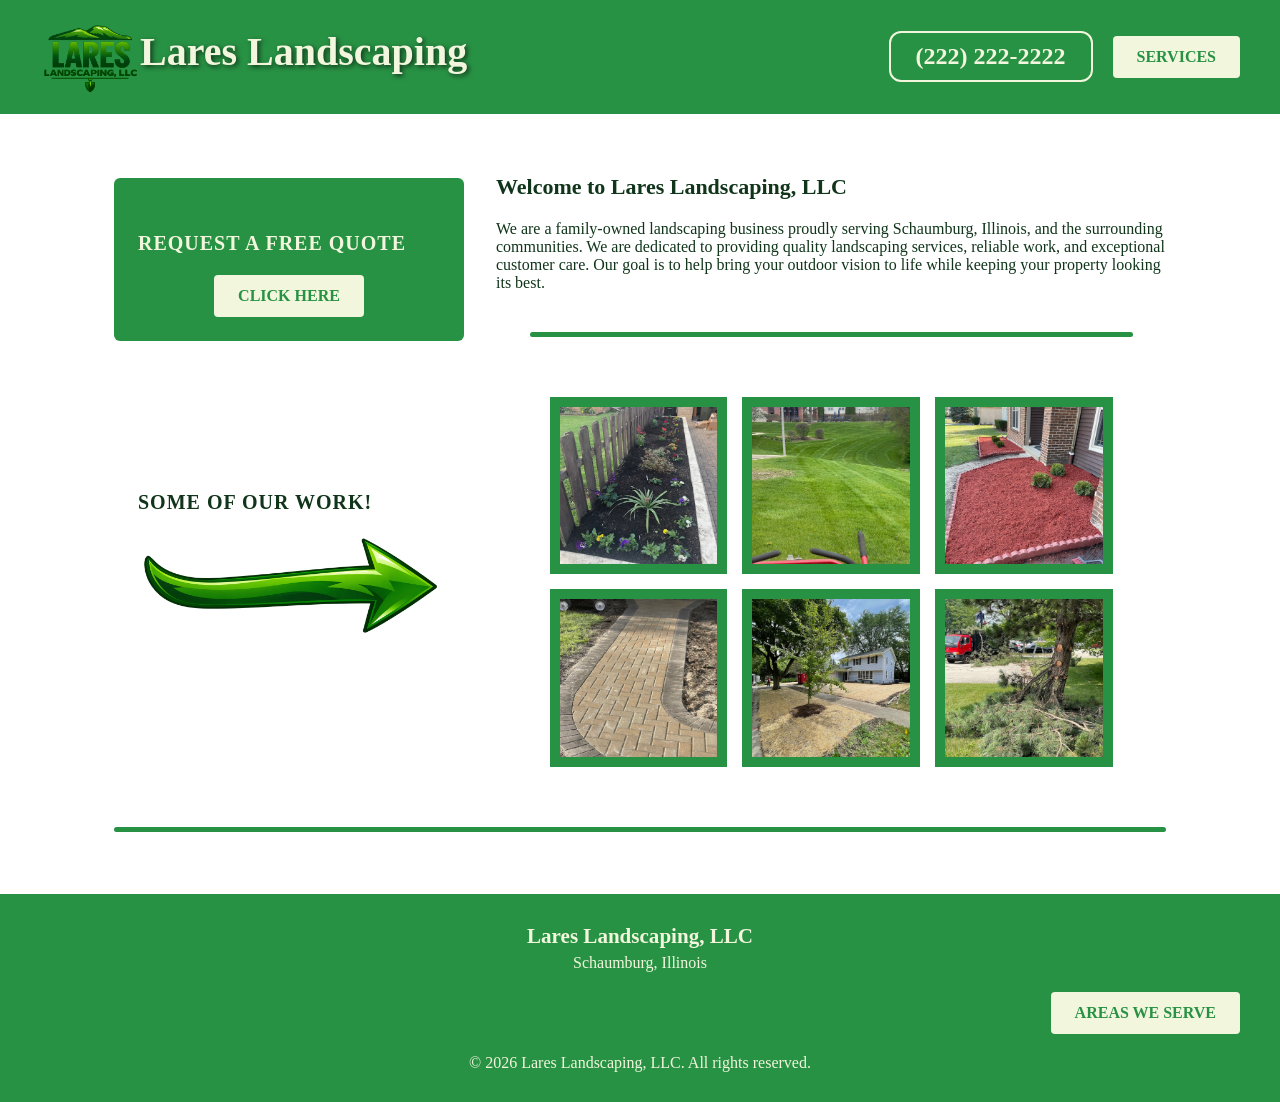
<file: index.html>
<!doctype html>
<html lang="en">
  <head>
    <meta charset="UTF-8" />
    <meta name="viewport" content="width=device-width, initial-scale=1.0" />
    <title>Lares Landscaping</title>
    <link rel="stylesheet" href="style.css" />
    <link rel="icon" type="image/x-icon" href="laresfavicon.ico" />
  </head>
  <body>
    <header class="header">
      <div class="header-img">
        <img src="images/lareslogo.png" alt="Company Logo" />
      </div>
      <div class="header-text">
        <h1>Lares Landscaping</h1>
      </div>
      <div class="header-right">
        <div class="phone">
          <h2>(222) 222-2222</h2>
        </div>
        <nav aria-label="Main Navigation">
          <div class="button">
            <a href="services.html" class="btn">SERVICES</a>
          </div>
        </nav>
      </div>
    </header>

    <div class="page-wrapper">
      <div class="sidebar-wrapper">
        <aside class="sidebar">
          <h3 class="first-heading">Request a Free Quote</h3>
          <div class="button">
            <a href="https://forms.gle/dyh8XxNSsAvC6W6x9" class="btn"
              >CLICK HERE</a
            >
          </div>
        </aside>
        <div class="sidebar-work">
          <h4>Some of Our Work!</h4>
          <a href="services.html"
            ><img
              src="images/arrow.png"
              alt="Arrow pointing at our landscaping services and project photos."
          /></a>
        </div>
      </div>

      <main class="content" id="main">
        <h2>Welcome to Lares Landscaping, LLC</h2>
        <p>
          We are a family-owned landscaping business proudly serving Schaumburg,
          Illinois, and the surrounding communities. We are dedicated to
          providing quality landscaping services, reliable work, and exceptional
          customer care. Our goal is to help bring your outdoor vision to life
          while keeping your property looking its best.
        </p>
        <hr class="section-line" />
        <div class="image-gallery">
          <div>
            <img
              src="images/flowerbox.jpg"
              alt="Landscaped brick flower beds with colorful flowers."
            />
          </div>
          <div><img src="images/cutgrass.jpg" alt="Freshly cut grass" /></div>
          <div>
            <img
              src="images/mulch.jpg"
              alt="Little entry way garden beds with fresh red mulch."
            />
          </div>
          <div>
            <img
              src="images/pavers.jpg"
              alt="Stone paver walkway installation."
            />
          </div>
          <div>
            <img
              src="images/sodinstall.jpg"
              alt="Fresh sod install in a front lawn."
            />
          </div>
          <div>
            <img
              src="images/treecut.jpg"
              alt="Tree Cutting and removal service."
            />
          </div>
        </div>
        <hr class="section-line2" />
      </main>
    </div>
    <footer class="footer">
      <div class="footer-top">
        <h3>Lares Landscaping, LLC</h3>
        <p>Schaumburg, Illinois</p>
      </div>
      <div class="button">
        <a href="areas.html" class="btn">AREAS WE SERVE</a>
      </div>
      <p>&copy; 2026 Lares Landscaping, LLC. All rights reserved.</p>
    </footer>
  </body>
</html>
</file>
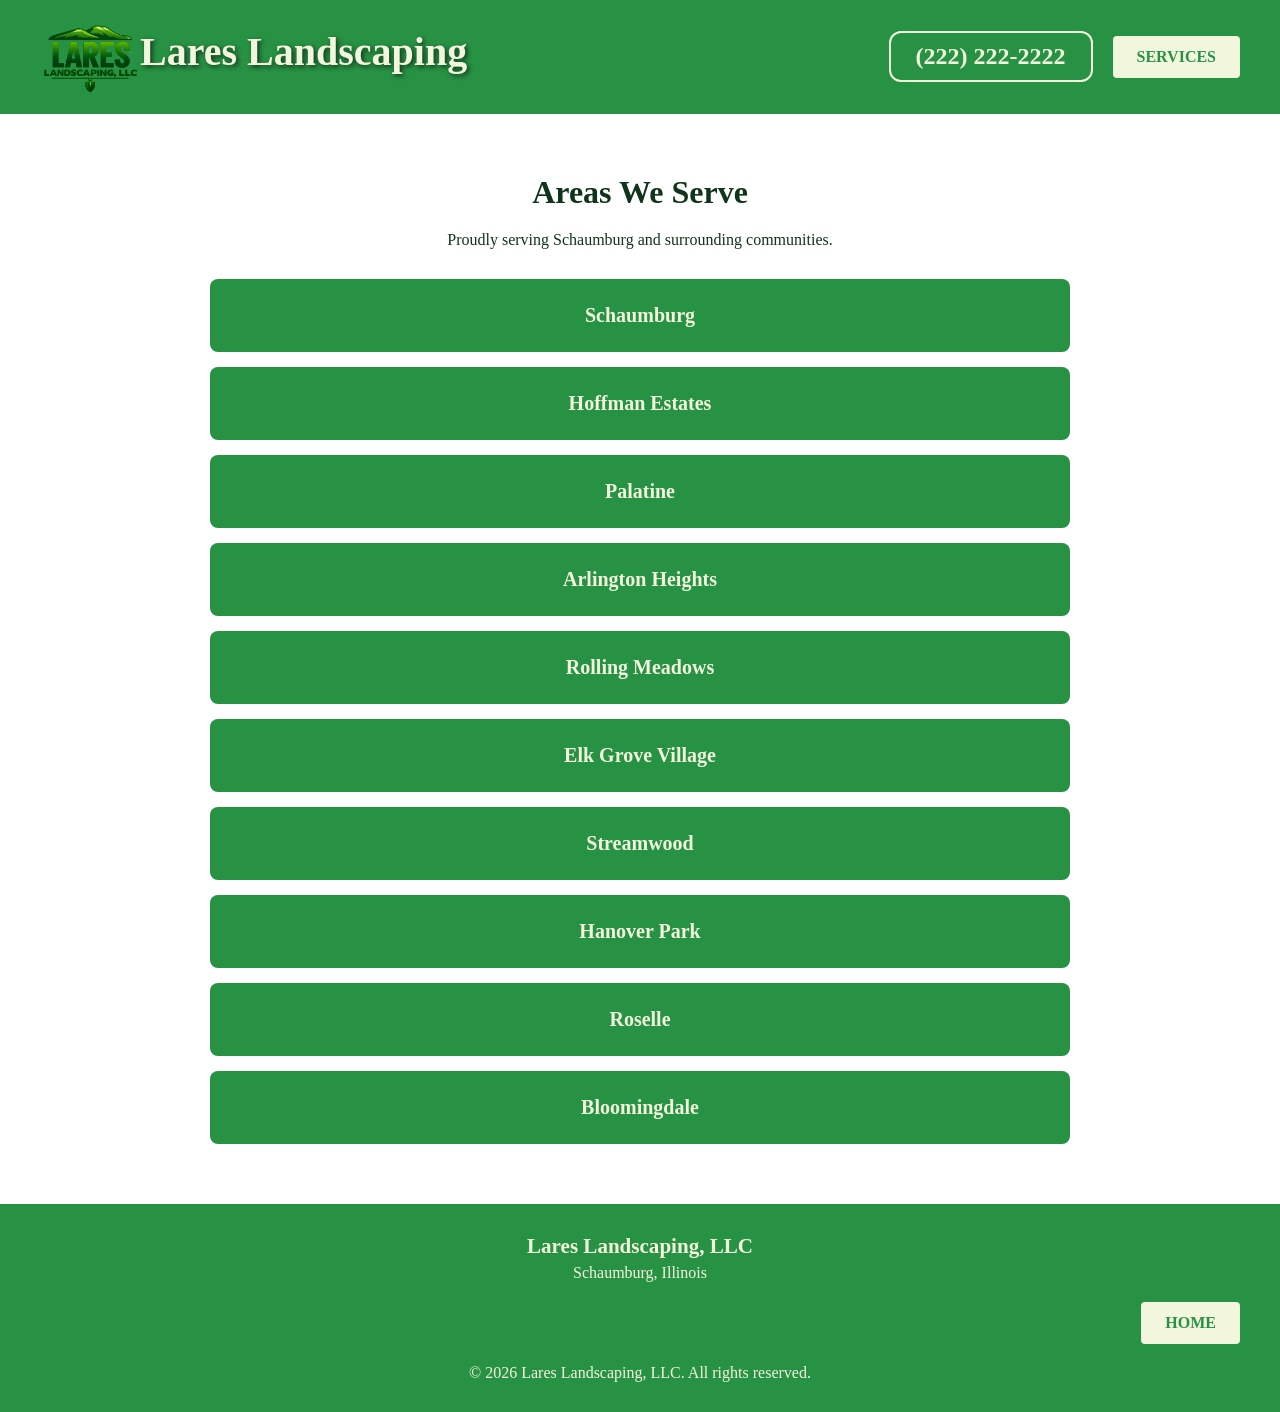
<file: areas.html>
<!doctype html>
<html lang="en">
  <head>
    <meta charset="UTF-8" />
    <meta name="viewport" content="width=device-width, initial-scale=1.0" />
    <title>Areas We Serve</title>
    <link rel="stylesheet" href="style.css" />
    <link rel="stylesheet" href="areas.css" />
    <link rel="icon" type="image/x-icon" href="laresfavicon.ico" />
  </head>
  <body>
    <header class="header">
      <div class="header-img">
        <img src="images/lareslogo.png" alt="Company Logo" />
      </div>
      <div class="header-text">
        <h1>Lares Landscaping</h1>
      </div>
      <div class="header-right">
        <div class="phone">
          <h2>(222) 222-2222</h2>
        </div>
        <nav aria-label="Main Navigation">
          <div class="button">
            <a href="services.html" class="btn">SERVICES</a>
          </div>
        </nav>
      </div>
    </header>
    <main class="areas-container">
      <h1>Areas We Serve</h1>

      <p>Proudly serving Schaumburg and surrounding communities.</p>

      <div class="areas-grid">
        <div class="area-box">Schaumburg</div>
        <div class="area-box">Hoffman Estates</div>
        <div class="area-box">Palatine</div>
        <div class="area-box">Arlington Heights</div>
        <div class="area-box">Rolling Meadows</div>
        <div class="area-box">Elk Grove Village</div>
        <div class="area-box">Streamwood</div>
        <div class="area-box">Hanover Park</div>
        <div class="area-box">Roselle</div>
        <div class="area-box">Bloomingdale</div>
      </div>
    </main>
    <footer class="footer">
      <div class="footer-top">
        <h3>Lares Landscaping, LLC</h3>
        <p>Schaumburg, Illinois</p>
      </div>
      <div class="button">
        <a href="index.html" class="btn">HOME</a>
      </div>
      <p>&copy; 2026 Lares Landscaping, LLC. All rights reserved.</p>
    </footer>
  </body>
</html>
</file>
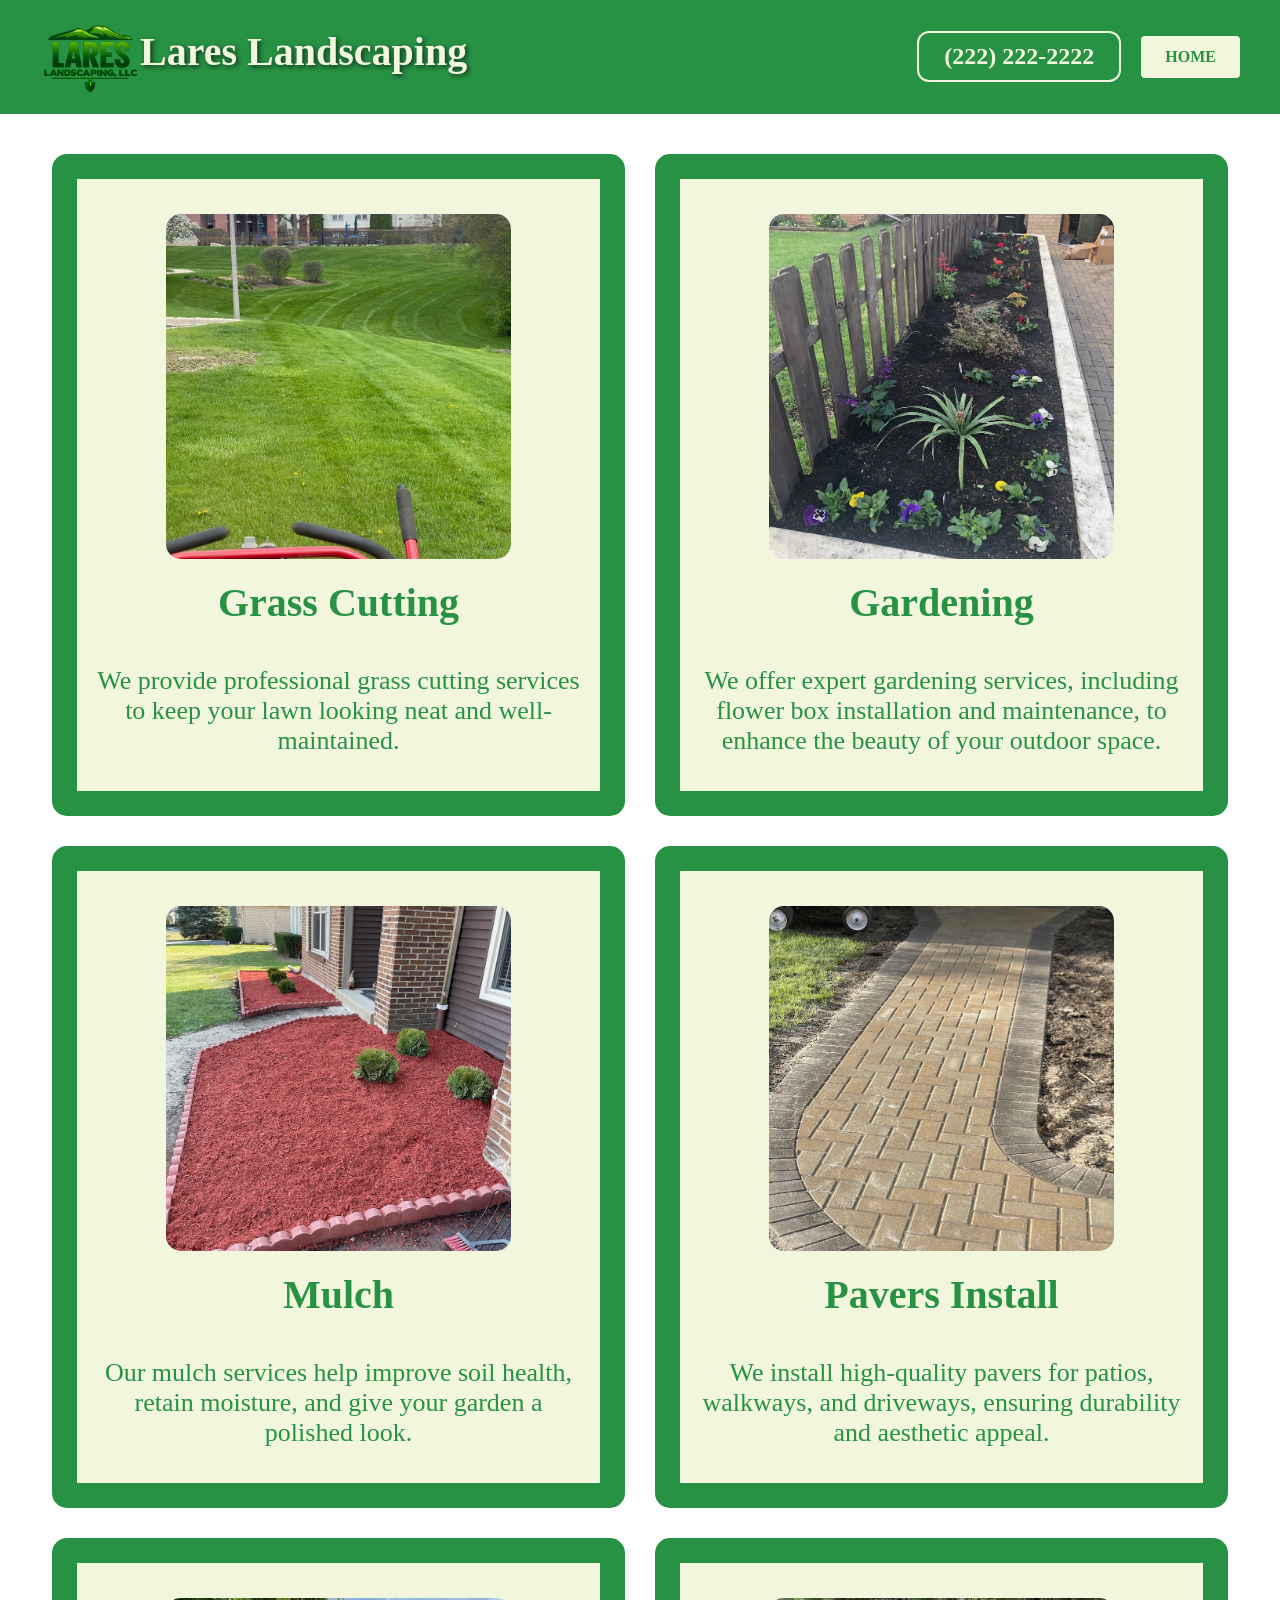
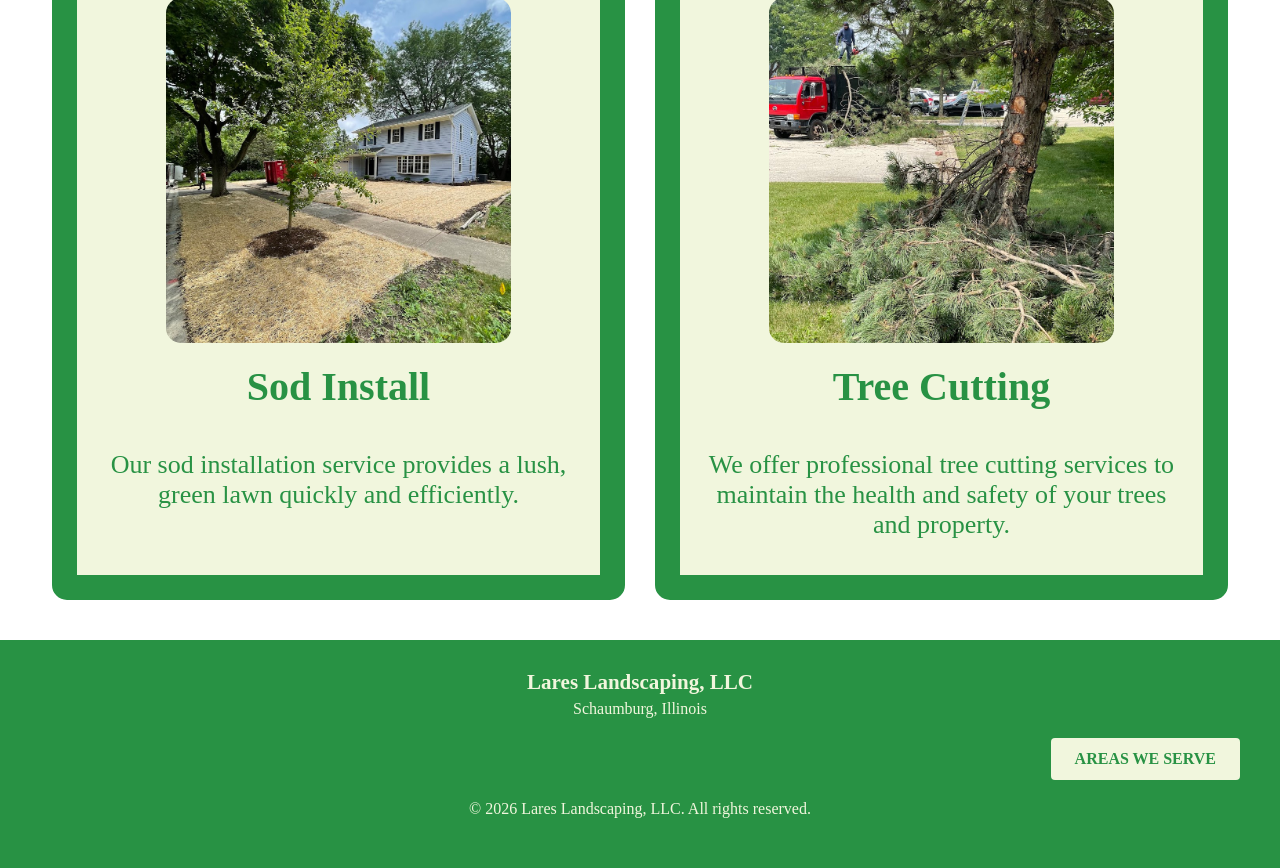
<file: services.html>
<!doctype html>
<html lang="en">
  <head>
    <meta charset="UTF-8" />
    <meta name="viewport" content="width=device-width, initial-scale=1.0" />
    <title>Services</title>
    <link rel="stylesheet" href="style.css" />
    <link rel="stylesheet" href="services.css" />
    <link rel="icon" type="image/x-icon" href="laresfavicon.ico" />
  </head>
  <body>
    <header class="header">
      <div class="header-img">
        <img src="images/lareslogo.png" alt="Company Logo" />
      </div>
      <div class="header-text">
        <h1>Lares Landscaping</h1>
      </div>
      <div class="header-right">
        <div class="phone">
          <h2>(222) 222-2222</h2>
        </div>
        <nav aria-label="Main Navigation">
          <div class="button">
            <a href="index.html" class="btn">HOME</a>
          </div>
        </nav>
      </div>
    </header>
    <div class="service-row">
      <div class="services">
        <img
          class="img-services"
          src="images/cutgrass.jpg"
          alt="Cut Grass Service"
        />
        <h2>Grass Cutting</h2>
        <p>
          We provide professional grass cutting services to keep your lawn
          looking neat and well-maintained.
        </p>
      </div>
      <div class="services">
        <img
          class="img-services"
          src="images/flowerbox.jpg"
          alt="Flower Box Service"
        />
        <h2>Gardening</h2>
        <p>
          We offer expert gardening services, including flower box installation
          and maintenance, to enhance the beauty of your outdoor space.
        </p>
      </div>
      <div class="services">
        <img class="img-services" src="images/mulch.jpg" alt="Mulch Service" />
        <h2>Mulch</h2>
        <p>
          Our mulch services help improve soil health, retain moisture, and give
          your garden a polished look.
        </p>
      </div>
      <div class="services">
        <img
          class="img-services"
          src="images/pavers.jpg"
          alt="Pavers Service"
        />
        <h2>Pavers Install</h2>
        <p>
          We install high-quality pavers for patios, walkways, and driveways,
          ensuring durability and aesthetic appeal.
        </p>
      </div>
      <div class="services">
        <img
          class="img-services"
          src="images/sodinstall.jpg"
          alt="Sod Install Service"
        />
        <h2>Sod Install</h2>
        <p>
          Our sod installation service provides a lush, green lawn quickly and
          efficiently.
        </p>
      </div>
      <div class="services">
        <img
          class="img-services"
          src="images/treecut.jpg"
          alt="Tree Cut Service"
        />
        <h2>Tree Cutting</h2>
        <p>
          We offer professional tree cutting services to maintain the health and
          safety of your trees and property.
        </p>
      </div>
    </div>
    <footer class="footer">
      <div class="footer-top">
        <h3>Lares Landscaping, LLC</h3>
        <p>Schaumburg, Illinois</p>
      </div>
      <div class="button">
        <a href="areas.html" class="btn">AREAS WE SERVE</a>
      </div>
      <p>&copy; 2026 Lares Landscaping, LLC. All rights reserved.</p>
    </footer>
  </body>
</html>
</file>
<file: style.css>
* {
    box-sizing: border-box;
    margin: 0;
    padding: 0;
}

:root {
    --primary-color: rgb(40, 146, 68);
    --secondary-color: rgb(241, 246, 221);
    --tertiary-color: rgb(16, 53, 26);
    --background-color: white;
}

body {
    font-family: georgia, serif;
    background-color: var(--background-color);
}

.page-wrapper {
    display: grid;
    grid-template-columns: 350px minmax(0,1fr);
    max-width: 1100px;
    margin: 32px auto;
    gap: 32px;
    padding: 0 24px;
}

p{
    color: var(--tertiary-color);
    margin-top: 20px;
}

.header {
    display: flex;
   justify-content: space-between;
    background-color: var(--primary-color);
    color: var(--tertiary-color);
    min-height: 100px;
    padding: 20px 40px;
}

.header-text {
    display:flex;
    align-items: center;
    gap: 20px;
    flex: 1;
}

.phone{
    width: fit-content;
    text-align: center;
    margin: 0;
    border:2px solid var(--secondary-color);
    border-radius: 12px;
    padding: 10px 25px;
}
.phone h2{
    color: var(--secondary-color);
    font-size: 24px;
    margin: 0;
}
.header-right{
    display: flex;
    align-items: center;
    gap: 20px;
    margin-left: auto;
}

.header-text h1 {
    font-size: 40px;
    color: var(--secondary-color);
    text-shadow: 2px 2px 5px var(--tertiary-color);
    margin-bottom: 10px;
    text-align: left;

}

.header-img img {
    width: 100px;
    display: block;
    height: auto;
}

.button {
    display: flex;
    justify-content: flex-end;
    margin:0;
}

.button .btn {
    background-color: var(--secondary-color);
    color: var(--primary-color);
    text-decoration: none;
    padding: 12px 24px;
    font-size: 16px;
    font-weight: bold;
    border-radius: 4px;
    display: inline-block;
}

.button .btn:hover {
    background-color: var(--tertiary-color);
    color: var(--secondary-color);
}

.sidebar .button{
    display: flex;
    align-items: center;
    justify-content: center;
    margin-top: 20px;
}



.sidebar-wrapper {
    display: flex;
    flex-direction: column;
    gap: 32px;
}
.image-gallery {
    width: 90%;
    max-width: 1200px;
    margin: 40px auto;
    display: grid;
    grid-template-columns: repeat(3, 1fr);
    gap: 15px;
    padding: 20px;
}

.image-gallery img {
    width: 100%;
    aspect-ratio: 1 / 1;
    display: block;
    object-fit: cover;
}

.image-gallery div {
    background: var(--primary-color);
    padding: 10px;
    overflow: hidden;
}
.section-line{
    border:none;
    height: 5px;
    background-color: var(--primary-color);
    width:90%;
    margin:40px auto 30px;
    border-radius: 5px;

}

.section-line2{
    border: none;
    height: 5px;
    background-color: var(--primary-color);
    width: calc(100% + 382px);
    margin: 40px 0 30px -382px;
    border-radius: 5px;

 }
.sidebar {
    width: 350px;
    max-height: 220px;
    background-color: var(--primary-color);
    padding: 24px;
    border-radius: 6px;
    margin:32px 0;
}

.sidebar h3 {
    color: var(--secondary-color);
    font-size: 20px;
    text-transform: uppercase;
    letter-spacing: 1px;
    margin-top: 30px;
    margin-bottom: 8px;
}

.sidebar-work {
    width: 350px;
    max-height: 220px;
    background-color: var(--background-color);
    padding: 24px;
    border-radius: 6px;
    margin: 32px 0;
}

.sidebar-work img {
    width: 100%;
    height: auto;
    display: block;
}

.sidebar-work h4 {
    color: var(--tertiary-color);
    font-size: 20px;
    text-transform: uppercase;
    letter-spacing: 1px;
    margin-top: 30px;
    margin-bottom: 20px;
    }


.content h2 {
    color: var(--tertiary-color);
    font-size: 22px;
    margin-top: 28px;
    margin-bottom: 10px;
}

.footer{
    background-color: var(--primary-color);
    color: var(--secondary-color);
    text-align: center;
    padding: 30px 40px;
    width: 100%;
}

.footer p{
    color: var(--secondary-color);
    margin-top: 20px;
    font-size: 16px;
}

.footer-top {
    margin-bottom: 20px;
    text-align: center;
    font-size: 18px;
    color: var(--secondary-color);
}

.footer-top h3 {
    margin: 0;
    font-weight: bold;
}

.footer-top p {
    margin-top:5px;
}
/*mobile*/
@media (max-width: 768px) {

    .header {
        flex-direction: column;
        align-items: center;
        gap: 20px;
        text-align: center;
    }

    .header-text {
        flex: none;
    }

    .header-text h1 {
        text-align: center;
        font-size: 30px;
    }

    .header-right {
        flex-direction: column;
        margin-left: 0;
    }

    .page-wrapper {
        grid-template-columns: 1fr;
        padding: 0 16px;
    }

    .sidebar-wrapper {
        width: 100%;
        align-items: center;
    }

    .sidebar,
    .sidebar-work {
        width: 100%;
        max-width: 350px;
    }

    .image-gallery {
        grid-template-columns: repeat(2, 1fr);
        width: 100%;
        padding: 10px;
    }

    .section-line2 {
        width: 100%;
        margin: 30px auto;
    }
}
</file>
<file: areas.css>
.areas-container {
    max-width: 900px;
    margin: 40px auto;
    padding: 20px;
    text-align: center;
}

.areas-container h1 {
    color: var(--tertiary-color);
    margin-bottom: 15px;
}

.areas-container p {
    margin-bottom: 30px;
}

.areas-grid {
    display: grid;
    grid-template-columns: 1fr;
    gap: 15px;
}

.area-box {
    background-color: var(--primary-color);
    color: var(--secondary-color);
    padding: 25px;
    border-radius: 8px;
    font-size: 20px;
    font-weight: bold;
    text-align: center;
}
</file>
<file: services.css>
* {
    margin: 0;
    padding: 0;
    box-sizing: border-box;
}
:root{
    --primary-color: rgb(40, 146, 68);
    --secondary-color:rgb(241, 246, 221);
    --tertiary-color: rgb(16, 53, 26);
    --background-color: white;
}
body{
    background-color: var(--background-color);
    font-family: georgia, serif;
}

.button {
    display: flex;
    justify-content: flex-end;
    margin: 0;
}

.button .btn {
    background-color: var(--secondary-color);
    color: var(--primary-color);
    text-decoration: none;
    padding: 12px 24px;
    font-size: 16px;
    font-weight: bold;
    border-radius: 4px;
    display: inline-block;
}

.button .btn:hover {
    background-color: var(--tertiary-color);
    color: var(--secondary-color);
}
.service-row {
    display: grid;
    width: 95%;
    margin: 20px auto;
    justify-items: center;
    gap: 30px;
    padding: 20px;
    grid-template-columns: repeat(2, 1fr);
}

p {
    text-align: center;
    color: var(--primary-color);
    font-size: 26px;
    margin-bottom: 20px;
}

h2{
        text-align: center;
        color: var(--primary-color);
        margin-bottom: 20px;
        font-size: 40px;
    }

.services {
    background-color: var(--secondary-color);
    padding: 15px;
    font-size: 16px;
    width: 100%;
    box-sizing: border-box;
    border: 25px solid var(--primary-color);
    border-radius: 15px;
    text-align: center;
    display: flex;
    flex-direction: column;
    align-items: center;
}

.img-services {
    object-fit: cover;
    display: block;
    margin: 20px auto;
    height: auto;
    width: 70%;
    border-radius: 15px;
    aspect-ratio: 1/1;
}

/* mobile */

@media (max-width: 768px) {

    .service-row {
        grid-template-columns: 1fr;
        width: 100%;
        padding: 15px;
        gap: 20px;
    }

    .services {
        width: 100%;
        height: auto;
        border: 15px solid var(--primary-color);
        padding: 15px;
    }

    .img-services {
        width: 85%;
        height: auto;
    }

    h2 {
        font-size: 30px;
    }

    p {
        font-size: 20px;
    }
}
</file>
